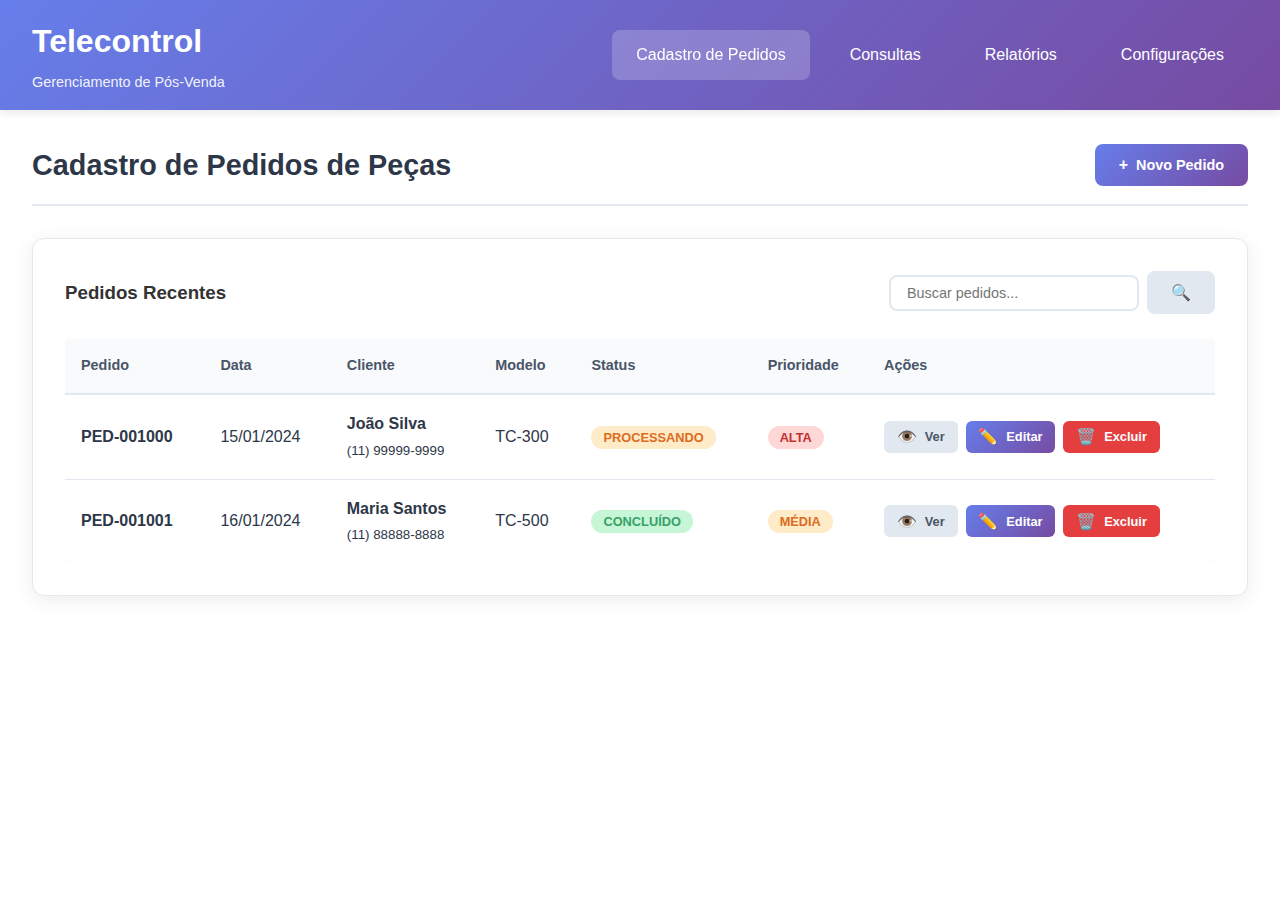
<file: index.html>
<!DOCTYPE html>
<html lang="pt-BR">
<head>
    <meta charset="UTF-8">
    <meta name="viewport" content="width=device-width, initial-scale=1.0">
    <title>Telecontrol - Gerenciamento de Pós-Venda</title>
    <link rel="stylesheet" href="styles.css">
</head>
<body>
    <div class="container">
        <header class="header">
            <div class="logo">
                <h1>Telecontrol</h1>
                <p>Gerenciamento de Pós-Venda</p>
            </div>
            <nav class="nav">
                <a href="#" class="nav-link active">Cadastro de Pedidos</a>
                <a href="#" class="nav-link">Consultas</a>
                <a href="#" class="nav-link">Relatórios</a>
                <a href="#" class="nav-link">Configurações</a>
            </nav>
        </header>

        <main class="main-content">
            <div class="page-header">
                <h2>Cadastro de Pedidos de Peças</h2>
                <button class="btn btn-primary" id="newOrderBtn">
                    <span class="icon">+</span>
                    Novo Pedido
                </button>
            </div>

            <div class="form-section" id="orderForm" style="display: none;">
                <div class="form-header">
                    <h3>Informações do Pedido</h3>
                    <button class="btn btn-secondary" id="cancelBtn">Cancelar</button>
                </div>

                <form id="orderFormElement">
                    <div class="form-grid">
                        <div class="form-group">
                            <label for="orderNumber">Número do Pedido</label>
                            <input type="text" id="orderNumber" name="orderNumber" readonly>
                        </div>

                        <div class="form-group">
                            <label for="orderDate">Data do Pedido</label>
                            <input type="date" id="orderDate" name="orderDate" required>
                        </div>

                        <div class="form-group">
                            <label for="customerName">Nome do Cliente</label>
                            <input type="text" id="customerName" name="customerName" required>
                        </div>

                        <div class="form-group">
                            <label for="customerPhone">Telefone</label>
                            <input type="tel" id="customerPhone" name="customerPhone" required>
                        </div>

                        <div class="form-group">
                            <label for="customerEmail">E-mail</label>
                            <input type="email" id="customerEmail" name="customerEmail">
                        </div>

                        <div class="form-group">
                            <label for="equipmentModel">Modelo do Equipamento</label>
                            <select id="equipmentModel" name="equipmentModel" required>
                                <option value="">Selecione o modelo</option>
                                <option value="TC-100">TC-100</option>
                                <option value="TC-200">TC-200</option>
                                <option value="TC-300">TC-300</option>
                                <option value="TC-400">TC-400</option>
                                <option value="TC-500">TC-500</option>
                            </select>
                        </div>

                        <div class="form-group">
                            <label for="serialNumber">Número de Série</label>
                            <input type="text" id="serialNumber" name="serialNumber" required>
                        </div>

                        <div class="form-group">
                            <label for="priority">Prioridade</label>
                            <select id="priority" name="priority" required>
                                <option value="">Selecione a prioridade</option>
                                <option value="baixa">Baixa</option>
                                <option value="media">Média</option>
                                <option value="alta">Alta</option>
                                <option value="urgente">Urgente</option>
                            </select>
                        </div>
                    </div>

                    <div class="form-group full-width">
                        <label for="description">Descrição do Problema</label>
                        <textarea id="description" name="description" rows="4" placeholder="Descreva o problema detalhadamente..."></textarea>
                    </div>

                    <div class="parts-section">
                        <div class="section-header">
                            <h4>Peças Solicitadas</h4>
                            <button type="button" class="btn btn-secondary" id="addPartBtn">
                                <span class="icon">+</span>
                                Adicionar Peça
                            </button>
                        </div>

                        <div class="parts-list" id="partsList">
                            <!-- Parts will be added dynamically -->
                        </div>
                    </div>

                    <div class="form-actions">
                        <button type="button" class="btn btn-secondary" id="saveAsDraftBtn">Salvar como Rascunho</button>
                        <button type="submit" class="btn btn-primary">Salvar Pedido</button>
                    </div>
                </form>
            </div>

            <div class="orders-section">
                <div class="section-header">
                    <h3>Pedidos Recentes</h3>
                    <div class="search-box">
                        <input type="text" id="searchInput" placeholder="Buscar pedidos...">
                        <button class="btn btn-secondary" id="searchBtn">
                            <span class="icon">🔍</span>
                        </button>
                    </div>
                </div>

                <div class="orders-table-container">
                    <table class="orders-table" id="ordersTable">
                        <thead>
                            <tr>
                                <th>Pedido</th>
                                <th>Data</th>
                                <th>Cliente</th>
                                <th>Modelo</th>
                                <th>Status</th>
                                <th>Prioridade</th>
                                <th>Ações</th>
                            </tr>
                        </thead>
                        <tbody id="ordersTableBody">
                            <!-- Orders will be populated dynamically -->
                        </tbody>
                    </table>
                </div>
            </div>
        </main>
    </div>

    <!-- Modal for part selection -->
    <div class="modal" id="partModal" style="display: none;">
        <div class="modal-content">
            <div class="modal-header">
                <h4>Adicionar Peça</h4>
                <button class="modal-close" id="closePartModal">&times;</button>
            </div>
            <div class="modal-body">
                <div class="form-group">
                    <label for="partCode">Código da Peça</label>
                    <input type="text" id="partCode" placeholder="Digite o código da peça">
                </div>
                <div class="form-group">
                    <label for="partName">Nome da Peça</label>
                    <input type="text" id="partName" placeholder="Nome da peça">
                </div>
                <div class="form-group">
                    <label for="partQuantity">Quantidade</label>
                    <input type="number" id="partQuantity" min="1" value="1">
                </div>
                <div class="form-group">
                    <label for="partPrice">Preço Unitário (R$)</label>
                    <input type="number" id="partPrice" step="0.01" min="0" placeholder="0,00">
                </div>
            </div>
            <div class="modal-footer">
                <button class="btn btn-secondary" id="cancelPartBtn">Cancelar</button>
                <button class="btn btn-primary" id="confirmPartBtn">Adicionar</button>
            </div>
        </div>
    </div>

    <script src="scripts.js"></script>
</body>
</html>
</file>
<file: styles.css>
/* Reset and base styles */
* {
    margin: 0;
    padding: 0;
    box-sizing: border-box;
}

body {
    font-family: 'Segoe UI', Tahoma, Geneva, Verdana, sans-serif;
    background-color: #f5f7fa;
    color: #333;
    line-height: 1.6;
}

.container {
    max-width: 1400px;
    margin: 0 auto;
    background: white;
    min-height: 100vh;
    box-shadow: 0 0 20px rgba(0, 0, 0, 0.1);
}

/* Header */
.header {
    background: linear-gradient(135deg, #667eea 0%, #764ba2 100%);
    color: white;
    padding: 1rem 2rem;
    display: flex;
    justify-content: space-between;
    align-items: center;
    box-shadow: 0 2px 10px rgba(0, 0, 0, 0.1);
}

.logo h1 {
    font-size: 2rem;
    font-weight: 700;
    margin-bottom: 0.25rem;
}

.logo p {
    font-size: 0.9rem;
    opacity: 0.9;
}

.nav {
    display: flex;
    gap: 1rem;
}

.nav-link {
    color: white;
    text-decoration: none;
    padding: 0.75rem 1.5rem;
    border-radius: 8px;
    transition: all 0.3s ease;
    font-weight: 500;
}

.nav-link:hover,
.nav-link.active {
    background: rgba(255, 255, 255, 0.2);
    backdrop-filter: blur(10px);
}

/* Main content */
.main-content {
    padding: 2rem;
}

.page-header {
    display: flex;
    justify-content: space-between;
    align-items: center;
    margin-bottom: 2rem;
    padding-bottom: 1rem;
    border-bottom: 2px solid #e2e8f0;
}

.page-header h2 {
    font-size: 1.8rem;
    color: #2d3748;
    font-weight: 600;
}

/* Buttons */
.btn {
    padding: 0.75rem 1.5rem;
    border: none;
    border-radius: 8px;
    font-size: 0.9rem;
    font-weight: 600;
    cursor: pointer;
    transition: all 0.3s ease;
    display: inline-flex;
    align-items: center;
    gap: 0.5rem;
    text-decoration: none;
}

.btn-primary {
    background: linear-gradient(135deg, #667eea 0%, #764ba2 100%);
    color: white;
}

.btn-primary:hover {
    transform: translateY(-2px);
    box-shadow: 0 4px 15px rgba(102, 126, 234, 0.4);
}

.btn-secondary {
    background: #e2e8f0;
    color: #4a5568;
}

.btn-secondary:hover {
    background: #cbd5e0;
    transform: translateY(-1px);
}

.btn-danger {
    background: #e53e3e;
    color: white;
}

.btn-danger:hover {
    background: #c53030;
    transform: translateY(-1px);
}

.icon {
    font-size: 1rem;
}

/* Form styles */
.form-section {
    background: white;
    border-radius: 12px;
    padding: 2rem;
    margin-bottom: 2rem;
    box-shadow: 0 4px 20px rgba(0, 0, 0, 0.08);
    border: 1px solid #e2e8f0;
}

.form-header {
    display: flex;
    justify-content: space-between;
    align-items: center;
    margin-bottom: 2rem;
    padding-bottom: 1rem;
    border-bottom: 1px solid #e2e8f0;
}

.form-header h3 {
    color: #2d3748;
    font-size: 1.4rem;
    font-weight: 600;
}

.form-grid {
    display: grid;
    grid-template-columns: repeat(auto-fit, minmax(300px, 1fr));
    gap: 1.5rem;
    margin-bottom: 2rem;
}

.form-group {
    display: flex;
    flex-direction: column;
}

.form-group.full-width {
    grid-column: 1 / -1;
}

.form-group label {
    font-weight: 600;
    color: #4a5568;
    margin-bottom: 0.5rem;
    font-size: 0.9rem;
}

.form-group input,
.form-group select,
.form-group textarea {
    padding: 0.75rem;
    border: 2px solid #e2e8f0;
    border-radius: 8px;
    font-size: 1rem;
    transition: all 0.3s ease;
    background: white;
}

.form-group input:focus,
.form-group select:focus,
.form-group textarea:focus {
    outline: none;
    border-color: #667eea;
    box-shadow: 0 0 0 3px rgba(102, 126, 234, 0.1);
}

.form-group input[readonly] {
    background: #f7fafc;
    color: #718096;
}

.form-group textarea {
    resize: vertical;
    min-height: 100px;
}

/* Parts section */
.parts-section {
    margin: 2rem 0;
    padding: 1.5rem;
    background: #f8fafc;
    border-radius: 8px;
    border: 1px solid #e2e8f0;
}

.section-header {
    display: flex;
    justify-content: space-between;
    align-items: center;
    margin-bottom: 1.5rem;
}

.section-header h4 {
    color: #2d3748;
    font-size: 1.2rem;
    font-weight: 600;
}

.parts-list {
    display: flex;
    flex-direction: column;
    gap: 1rem;
}

.part-item {
    background: white;
    padding: 1rem;
    border-radius: 8px;
    border: 1px solid #e2e8f0;
    display: flex;
    justify-content: space-between;
    align-items: center;
    transition: all 0.3s ease;
}

.part-item:hover {
    box-shadow: 0 2px 8px rgba(0, 0, 0, 0.1);
}

.part-info {
    flex: 1;
}

.part-info h5 {
    color: #2d3748;
    font-weight: 600;
    margin-bottom: 0.25rem;
}

.part-info p {
    color: #718096;
    font-size: 0.9rem;
}

.part-actions {
    display: flex;
    gap: 0.5rem;
}

/* Form actions */
.form-actions {
    display: flex;
    gap: 1rem;
    justify-content: flex-end;
    padding-top: 2rem;
    border-top: 1px solid #e2e8f0;
}

/* Orders section */
.orders-section {
    background: white;
    border-radius: 12px;
    padding: 2rem;
    box-shadow: 0 4px 20px rgba(0, 0, 0, 0.08);
    border: 1px solid #e2e8f0;
}

.search-box {
    display: flex;
    gap: 0.5rem;
    align-items: center;
}

.search-box input {
    padding: 0.5rem 1rem;
    border: 2px solid #e2e8f0;
    border-radius: 8px;
    font-size: 0.9rem;
    width: 250px;
}

.search-box input:focus {
    outline: none;
    border-color: #667eea;
}

/* Table styles */
.orders-table-container {
    overflow-x: auto;
    margin-top: 1.5rem;
}

.orders-table {
    width: 100%;
    border-collapse: collapse;
    background: white;
    border-radius: 8px;
    overflow: hidden;
    box-shadow: 0 2px 10px rgba(0, 0, 0, 0.05);
}

.orders-table th {
    background: #f8fafc;
    padding: 1rem;
    text-align: left;
    font-weight: 600;
    color: #4a5568;
    border-bottom: 2px solid #e2e8f0;
    font-size: 0.9rem;
}

.orders-table td {
    padding: 1rem;
    border-bottom: 1px solid #e2e8f0;
    color: #2d3748;
}

.orders-table tbody tr:hover {
    background: #f8fafc;
}

.orders-table tbody tr:last-child td {
    border-bottom: none;
}

/* Status badges */
.status-badge {
    padding: 0.25rem 0.75rem;
    border-radius: 20px;
    font-size: 0.8rem;
    font-weight: 600;
    text-transform: uppercase;
}

.status-pending {
    background: #fed7d7;
    color: #c53030;
}

.status-processing {
    background: #feebc8;
    color: #dd6b20;
}

.status-completed {
    background: #c6f6d5;
    color: #38a169;
}

.status-cancelled {
    background: #e2e8f0;
    color: #718096;
}

/* Priority badges */
.priority-badge {
    padding: 0.25rem 0.75rem;
    border-radius: 20px;
    font-size: 0.8rem;
    font-weight: 600;
    text-transform: uppercase;
}

.priority-baixa {
    background: #c6f6d5;
    color: #38a169;
}

.priority-media {
    background: #feebc8;
    color: #dd6b20;
}

.priority-alta {
    background: #fed7d7;
    color: #c53030;
}

.priority-urgente {
    background: #e53e3e;
    color: white;
}

/* Modal styles */
.modal {
    position: fixed;
    top: 0;
    left: 0;
    width: 100%;
    height: 100%;
    background: rgba(0, 0, 0, 0.5);
    display: flex;
    justify-content: center;
    align-items: center;
    z-index: 1000;
    backdrop-filter: blur(5px);
}

.modal-content {
    background: white;
    border-radius: 12px;
    width: 90%;
    max-width: 500px;
    max-height: 90vh;
    overflow-y: auto;
    box-shadow: 0 20px 60px rgba(0, 0, 0, 0.3);
}

.modal-header {
    padding: 1.5rem;
    border-bottom: 1px solid #e2e8f0;
    display: flex;
    justify-content: space-between;
    align-items: center;
}

.modal-header h4 {
    color: #2d3748;
    font-size: 1.3rem;
    font-weight: 600;
}

.modal-close {
    background: none;
    border: none;
    font-size: 1.5rem;
    cursor: pointer;
    color: #718096;
    padding: 0.5rem;
    border-radius: 4px;
    transition: all 0.3s ease;
}

.modal-close:hover {
    background: #f7fafc;
    color: #2d3748;
}

.modal-body {
    padding: 1.5rem;
}

.modal-footer {
    padding: 1.5rem;
    border-top: 1px solid #e2e8f0;
    display: flex;
    gap: 1rem;
    justify-content: flex-end;
}

/* Action buttons in table */
.action-buttons {
    display: flex;
    gap: 0.5rem;
}

.btn-small {
    padding: 0.4rem 0.8rem;
    font-size: 0.8rem;
    border-radius: 6px;
}

/* Responsive design */
@media (max-width: 768px) {
    .header {
        flex-direction: column;
        gap: 1rem;
        text-align: center;
    }

    .nav {
        flex-wrap: wrap;
        justify-content: center;
    }

    .main-content {
        padding: 1rem;
    }

    .page-header {
        flex-direction: column;
        gap: 1rem;
        align-items: stretch;
    }

    .form-grid {
        grid-template-columns: 1fr;
    }

    .section-header {
        flex-direction: column;
        gap: 1rem;
        align-items: stretch;
    }

    .search-box {
        flex-direction: column;
    }

    .search-box input {
        width: 100%;
    }

    .form-actions {
        flex-direction: column;
    }

    .orders-table-container {
        font-size: 0.8rem;
    }

    .orders-table th,
    .orders-table td {
        padding: 0.5rem;
    }

    .part-item {
        flex-direction: column;
        gap: 1rem;
        align-items: stretch;
    }

    .part-actions {
        justify-content: center;
    }
}

@media (max-width: 480px) {
    .modal-content {
        width: 95%;
        margin: 1rem;
    }

    .modal-header,
    .modal-body,
    .modal-footer {
        padding: 1rem;
    }

    .modal-footer {
        flex-direction: column;
    }
}

/* Loading and empty states */
.loading {
    text-align: center;
    padding: 2rem;
    color: #718096;
}

.empty-state {
    text-align: center;
    padding: 3rem 2rem;
    color: #718096;
}

.empty-state h4 {
    margin-bottom: 0.5rem;
    color: #4a5568;
}

/* Animation classes */
.fade-in {
    animation: fadeIn 0.3s ease-in;
}

@keyframes fadeIn {
    from {
        opacity: 0;
        transform: translateY(10px);
    }
    to {
        opacity: 1;
        transform: translateY(0);
    }
}

.slide-in {
    animation: slideIn 0.3s ease-out;
}

@keyframes slideIn {
    from {
        opacity: 0;
        transform: translateX(-20px);
    }
    to {
        opacity: 1;
        transform: translateX(0);
    }
}

/* Utility classes */
.text-center {
    text-align: center;
}

.text-right {
    text-align: right;
}

.mb-1 {
    margin-bottom: 0.5rem;
}

.mb-2 {
    margin-bottom: 1rem;
}

.mt-1 {
    margin-top: 0.5rem;
}

.mt-2 {
    margin-top: 1rem;
}

.hidden {
    display: none !important;
}

.visible {
    display: block !important;
}
</file>
